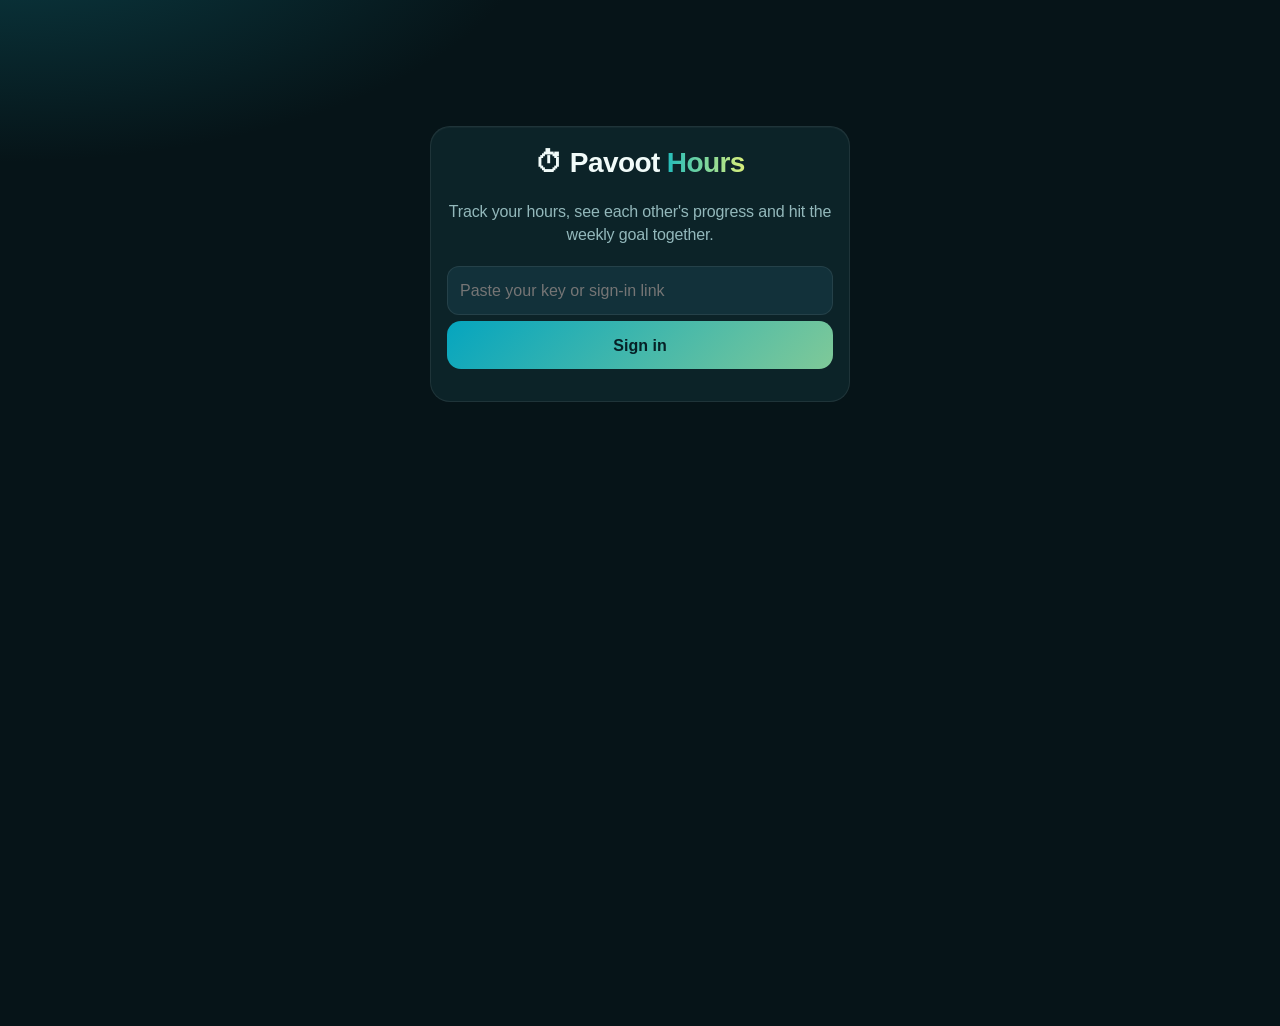
<file: hours/index.html>
<!doctype html><html lang='en'><head><meta charset='utf-8'><meta name='viewport' content='width=device-width,initial-scale=1,viewport-fit=cover'><meta name='robots' content='noindex,nofollow'><title>Pavoot Hours</title><link rel='manifest' href='manifest.json'><meta name='theme-color' content='#061418'><link rel='icon' href='icon-192.png'><link rel='apple-touch-icon' href='apple-touch-icon.png'><meta name='apple-mobile-web-app-capable' content='yes'><meta name='mobile-web-app-capable' content='yes'><meta name='apple-mobile-web-app-status-bar-style' content='black-translucent'><meta name='apple-mobile-web-app-title' content='Pavoot Hours'><link rel='stylesheet' href='app.css?v=19'></head><body>
<div id='login' hidden><div class='card login'><div class='logo'>⏱ Pavoot <b>Hours</b></div><p class='mut'>Track your hours, see each other's progress and hit the weekly goal together.</p><input id='kin' class='f' placeholder='Paste your key or sign-in link' autocomplete='off' autocapitalize='off'><button class='btn wide' data-act='login'>Sign in</button><p id='lerr' class='mut'></p></div></div>
<div id='app' hidden>
<header><div class='logo'>⏱ Pavoot <b>Hours</b></div><span class='sp'></span><span id='dot' class='dot' title='Sync status'></span><span id='me' class='me'></span><button class='ib' data-act='nav' data-v='set' aria-label='Settings'><svg viewBox='0 0 24 24' aria-hidden='true'><path d='M4 6h9M17 6h3M4 12h3M11 12h9M4 18h11M19 18h1'/><circle cx='15' cy='6' r='2'/><circle cx='9' cy='12' r='2'/><circle cx='17' cy='18' r='2'/></svg></button></header>
<div class='top'><div id='tbar' class='tbar'><button id='tkind' class='tk' data-act='kind' aria-label='Work'>💼<small>Work</small></button><input id='tnote' placeholder='What are you working on?' enterkeyhint='go' autocomplete='off'><span id='tclock'>0:00:00</span><button id='tbtn' data-act='toggle' aria-label='Start timer'>▶</button></div><div id='chips' class='chips'></div></div>
<main id='main'></main>
<button id='fab' class='fab' data-act='add' aria-label='Add time manually' title='Add time manually'>+</button>
<nav class='bn'><button data-act='nav' data-v='timer'><i><svg viewBox='0 0 24 24' aria-hidden='true'><circle cx='12' cy='13' r='8'/><path d='M12 9v4l2.5 2.5M9 2h6'/></svg></i>Timer</button><button data-act='nav' data-v='team'><i><svg viewBox='0 0 24 24' aria-hidden='true'><path d='M8 21h8M12 17v4M7 4h10v5a5 5 0 0 1-10 0z'/><path d='M17 5h3v2a3 3 0 0 1-3 3M7 5H4v2a3 3 0 0 0 3 3'/></svg></i>Team</button><button data-act='nav' data-v='stats'><i><svg viewBox='0 0 24 24' aria-hidden='true'><path d='M3 20h18M6 20v-6M11 20V8M16 20v-9M21 20V4'/></svg></i>Stats</button><button data-act='nav' data-v='cal'><i><svg viewBox='0 0 24 24' aria-hidden='true'><rect x='3' y='5' width='18' height='16' rx='3'/><path d='M3 10h18M8 3v4M16 3v4'/></svg></i>Calendar</button><button data-act='nav' data-v='off'><i><svg viewBox='0 0 24 24' aria-hidden='true'><circle cx='12' cy='12' r='4'/><path d='M12 2v2M12 20v2M4.9 4.9l1.4 1.4M17.7 17.7l1.4 1.4M2 12h2M20 12h2M4.9 19.1l1.4-1.4M17.7 6.3l1.4-1.4'/></svg></i>Days off</button></nav>
</div>
<div id='modal' hidden></div><div id='toast'></div>
<script src='app.js?v=19'></script></body></html>
</file>
<file: hours/app.css>
:root{--bg:#061418;--card:#0b2227;--card2:#11303a;--line:#1b3f47;--tx:#ecfbf8;--mut:#8cb5b8;--acc:#24bdbb;--ok:#7fc998}
*{box-sizing:border-box}[hidden]{display:none!important}
html,body{margin:0;color:var(--tx);font:15px/1.45 -apple-system,BlinkMacSystemFont,'Segoe UI',Roboto,Inter,sans-serif;-webkit-tap-highlight-color:transparent}
body{background:radial-gradient(1100px 480px at 10% -10%,#0b4b55 0,transparent 60%),radial-gradient(800px 380px at 110% 0,#2f4f1c 0,transparent 55%),var(--bg);background-attachment:fixed;min-height:100vh}
button,input,select{font:inherit;color:inherit}
header{display:flex;align-items:center;gap:10px;padding:calc(12px + env(safe-area-inset-top)) 16px 2px;max-width:820px;margin:0 auto}
.logo{font-weight:800;font-size:19px;letter-spacing:-.4px}.logo b{background:linear-gradient(90deg,#24bdbb,#d9ef7b);-webkit-background-clip:text;background-clip:text;color:transparent}
.sp{flex:1}
.dot{width:8px;height:8px;border-radius:50%;background:#3f6a70;transition:.3s}.dot.on{background:var(--ok);box-shadow:0 0 8px var(--ok)}.dot.busy{background:#facc15}
.me{display:flex;align-items:center}
.av{width:26px;height:26px;border-radius:50%;display:inline-grid;place-items:center;font-weight:800;font-size:13px;color:#062026;flex:none;vertical-align:middle}
.ib{background:none;border:0;font-size:20px;padding:4px 6px;cursor:pointer}
.top{position:sticky;top:0;z-index:5;padding:8px 12px 2px;max-width:820px;margin:0 auto;background:linear-gradient(var(--bg) 75%,transparent)}
.tbar{background:var(--card);border:1px solid var(--line);border-radius:22px;display:flex;align-items:center;gap:10px;padding:8px 8px 8px 16px;box-shadow:0 10px 30px #0008;transition:.25s}
.tbar.run{border-color:#d9ef7b88;box-shadow:0 10px 30px #d9ef7b22}
.tbar input{flex:1;min-width:0;background:none;border:0;font-size:16px;outline:none}.tbar input::placeholder{color:var(--mut)}
#tclock{font-variant-numeric:tabular-nums;font-weight:700;font-size:17px;color:var(--mut)}.tbar.run #tclock{color:var(--tx)}
#tbtn{width:54px;height:54px;border-radius:50%;border:0;font-size:20px;color:#062026;background:linear-gradient(135deg,#05a5bf,#7fc998);cursor:pointer;flex:none;box-shadow:0 6px 18px #24bdbb55;transition:transform .1s}
#tbtn:active{transform:scale(.92)}
.tbar.run #tbtn{background:linear-gradient(135deg,#7fc998,#d9ef7b);animation:pulse 2s infinite}
@keyframes pulse{0%,100%{box-shadow:0 6px 16px #d9ef7b44}50%{box-shadow:0 6px 28px #d9ef7baa}}
.chips{display:flex;gap:8px;overflow-x:auto;padding:10px 2px 6px;align-items:center;scrollbar-width:none}.chips::-webkit-scrollbar{display:none}
.chip{flex:none;display:flex;align-items:center;gap:8px;min-height:46px;background:var(--card2);border:1.5px solid var(--acc);border-radius:999px;padding:6px 18px 6px 6px;font-size:16px;font-weight:600;color:var(--tx);cursor:pointer;white-space:nowrap;max-width:260px;overflow:hidden}.chip span{overflow:hidden;text-overflow:ellipsis}.chip i{font-style:normal;flex:none;width:34px;height:34px;border-radius:50%;background:var(--acc);color:#061418;display:flex;align-items:center;justify-content:center;font-size:13px}.chip:active{transform:scale(.96)}.chl{flex:none;font-size:12px;color:var(--mut);text-transform:uppercase;letter-spacing:.06em;padding-right:2px}

main{padding:6px 12px calc(92px + env(safe-area-inset-bottom));max-width:820px;margin:0 auto}
.card{background:var(--card);border:1px solid var(--line);border-radius:18px;padding:14px;margin-bottom:12px}
h2{font-size:12px;text-transform:uppercase;letter-spacing:.9px;color:var(--mut);margin:0 0 10px;font-weight:700}
.mut{color:var(--mut)}small{color:var(--mut);font-weight:500}
.live{display:flex;align-items:center;gap:10px;cursor:pointer;padding:10px 12px;border-left:3px solid var(--c)}
.stats3{display:grid;grid-template-columns:repeat(3,1fr);gap:8px;margin-bottom:4px}
.stats3>div,.mini>div{background:var(--card);border:1px solid var(--line);border-radius:14px;padding:10px 6px;text-align:center}
.stats3 b{display:block;font-size:18px}.stats3 span,.mini span{font-size:11px;color:var(--mut)}
.prog{height:8px;background:#1b3f47;border-radius:99px;overflow:hidden;display:flex;margin:6px 0 12px}.prog i{display:block;height:100%;border-radius:99px;transition:width .5s}.prog.stack i{border-radius:0}
.seg{display:flex;background:var(--card);border:1px solid var(--line);border-radius:12px;padding:3px;gap:3px;margin-bottom:12px}
.seg button{flex:1;border:0;background:none;padding:7px 4px;border-radius:9px;font-size:13px;color:var(--mut);cursor:pointer}
.seg button.on{background:var(--card2);color:var(--tx);box-shadow:0 1px 4px #0006}
.day{display:flex;justify-content:space-between;font-size:13px;color:var(--mut);margin:14px 4px 6px;font-weight:600}
.row{display:flex;align-items:center;gap:10px;background:var(--card);border:1px solid var(--line);border-radius:14px;padding:10px 10px 10px 0;margin-bottom:6px;cursor:pointer;overflow:hidden}
.row .cb{width:4px;align-self:stretch;border-radius:0 4px 4px 0;flex:none}
.rt{flex:1;min-width:0}.rn{white-space:nowrap;overflow:hidden;text-overflow:ellipsis}.rs{font-size:12px;color:var(--mut)}
.rd{font-variant-numeric:tabular-nums;font-weight:600}
.pl{border:0;background:var(--card2);width:42px;height:42px;border-radius:50%;cursor:pointer;font-size:12px;color:var(--acc);flex:none}
.btn{border:0;background:linear-gradient(135deg,#05a5bf,#7fc998);color:#062026;border-radius:12px;padding:10px 16px;font-weight:600;cursor:pointer}
.btn.ghost{background:var(--card2);color:var(--tx);border:1px solid var(--line)}.btn.red{color:#fb7185}.btn.wide{width:100%;margin-top:6px}
.wkn{display:flex;align-items:center;justify-content:space-between;margin-bottom:10px;gap:8px}
.wkn b{font-size:15px;text-align:center}.wkn button{background:var(--card);border:1px solid var(--line);border-radius:10px;width:40px;height:34px;cursor:pointer;flex:none}.wkn button:disabled{opacity:.3}
.hero .big{font-size:30px;font-weight:800;letter-spacing:-.5px}.lead{font-size:14px}
.grid2{display:grid;grid-template-columns:1fr;gap:0 12px}@media(min-width:640px){.grid2{grid-template-columns:1fr 1fr}}
.ucard{border-top:3px solid var(--c)}
.uh{display:flex;gap:12px;align-items:center}
.un{font-weight:800;font-size:17px}.you{font-size:10px;background:var(--card2);padding:2px 6px;border-radius:6px;color:var(--mut);vertical-align:middle}
.uv{font-size:20px;font-weight:700}
.ust{font-size:12px;color:var(--mut);margin-top:2px}.ust.on{color:#7fc998}
.mini{display:grid;grid-template-columns:repeat(3,1fr);gap:6px;margin-top:12px}.mini>div{background:var(--card2)}.mini b{display:block}
.need{font-size:12px;color:var(--mut);margin-top:10px;text-align:center}
.chart svg{display:block;width:100%;height:auto}
.legend{display:flex;gap:14px;font-size:12px;color:var(--mut);margin-top:6px;flex-wrap:wrap}.legend i{display:inline-block;width:10px;height:10px;border-radius:3px;margin-right:5px;vertical-align:-1px}
.bdg{padding:10px 0;border-bottom:1px solid var(--line)}.bdg:last-child{border:0}
.bh{display:flex;align-items:center;gap:8px}.lv{margin-left:auto;font-size:12px;background:var(--card2);padding:3px 8px;border-radius:8px;white-space:nowrap}
.xp{font-size:11px;color:var(--mut);margin-top:-6px}
.tro{display:flex;gap:6px;flex-wrap:wrap;margin-top:10px}
.tr{background:var(--card2);border:1px solid var(--line);border-radius:12px;padding:6px 10px;font-size:11px;color:var(--mut);text-align:center;min-width:76px}.tr b{display:block;font-size:15px;color:var(--tx)}
.cal{display:grid;grid-template-columns:repeat(7,1fr);gap:4px}
.cal .wh{font-size:11px;color:var(--mut);text-align:center;padding:2px 0}
.cd{aspect-ratio:1/1.2;border:1px solid var(--line);border-radius:10px;padding:3px;display:flex;flex-direction:column;align-items:stretch;gap:2px;cursor:pointer;overflow:hidden;min-width:0}
.cd.out{opacity:.35}.cd.today{border-color:var(--acc);box-shadow:inset 0 0 0 1px var(--acc)}.cd.sel{outline:2px solid #fff}
.dn{font-size:11px;font-weight:700;text-align:left;padding-left:2px}
.pill{font-size:10px;font-weight:700;border-radius:5px;background:var(--c);color:#062026;padding:0 2px;text-align:center;line-height:15px;white-space:nowrap;overflow:hidden}
.pill.off{background:transparent;border:1px dashed var(--c);line-height:13px}
.frm{display:grid;gap:10px}
.frm label,.mc label{display:block;font-size:12px;color:var(--mut)}
input.f,select.f,.mc input{width:100%;background:var(--card2);border:1px solid var(--line);border-radius:10px;padding:10px;margin-top:4px;outline:none;color-scheme:dark;min-height:42px}
.two{display:grid;grid-template-columns:1fr 1fr;gap:8px}
.ol{display:flex;gap:10px;align-items:flex-start;padding:10px 0;border-bottom:1px solid var(--line)}.ol:last-child{border:0}
.ol .ic{font-size:20px}.ol .x{margin-left:auto;border:0;background:none;color:#fb7185;cursor:pointer;font-size:13px;flex:none}
.top5 .t{display:flex;justify-content:space-between;gap:8px;font-size:13px;margin-top:8px}.top5 .prog{margin:4px 0 0;height:6px}
pre{background:#04100f;border:1px solid var(--line);border-radius:10px;padding:10px;font-size:11px;overflow-x:auto;white-space:pre-wrap;word-break:break-all}
code{font-size:12px;background:#04100f;padding:1px 4px;border-radius:4px;word-break:break-all}
nav.bn{position:fixed;bottom:0;left:0;right:0;background:#061418e8;backdrop-filter:blur(14px);-webkit-backdrop-filter:blur(14px);border-top:1px solid var(--line);display:flex;justify-content:center;padding:6px 4px calc(6px + env(safe-area-inset-bottom));z-index:9}
nav.bn button{flex:1;max-width:130px;background:none;border:0;color:var(--mut);font-size:11px;display:flex;flex-direction:column;align-items:center;gap:1px;padding:4px;cursor:pointer}
nav.bn i{font-style:normal;font-size:20px;filter:grayscale(1);opacity:.6}
nav.bn button.on{color:var(--tx)}nav.bn button.on i{filter:none;opacity:1}
#modal{position:fixed;inset:0;background:#000a;z-index:20;display:flex;align-items:flex-end;justify-content:center}
.mc{background:var(--card);border:1px solid var(--line);border-radius:22px 22px 0 0;padding:18px 16px calc(18px + env(safe-area-inset-bottom));width:100%;max-width:520px;display:grid;gap:10px}
@media(min-width:640px){#modal{align-items:center}.mc{border-radius:22px}}
.mc h3{margin:0}.mbtns{display:flex;gap:8px;align-items:center}
#toast{position:fixed;left:50%;bottom:calc(84px + env(safe-area-inset-bottom));transform:translateX(-50%);background:#14414a;padding:10px 16px;border-radius:12px;font-size:14px;z-index:30;opacity:0;transition:.3s;pointer-events:none;max-width:90vw;box-shadow:0 6px 20px #0008}
#toast.on{opacity:1}
.login{max-width:420px;margin:14vh auto 0;text-align:center;padding:24px}.login .logo{font-size:28px;margin-bottom:6px}
.empty{text-align:center;color:var(--mut);padding:30px 10px}
.kv{display:flex;justify-content:space-between;align-items:center;gap:8px;padding:8px 0;border-bottom:1px solid var(--line);font-size:14px}.kv:last-child{border:0}
a{color:#7fc998}
#dayv{scroll-margin-top:140px}
.dvh{display:flex;gap:6px;margin:0 0 8px 44px}
.dvc{flex:1;min-width:0;text-align:center;font-size:13px;background:var(--card2);border-radius:12px;padding:6px 4px}
.dvc .av{width:22px;height:22px;font-size:11px}
.dvoff{margin-top:4px;font-size:11px;border:1px dashed var(--c);border-radius:8px;padding:3px 6px}
.dvs{max-height:62vh;overflow-y:auto;position:relative;border-top:1px solid var(--line);-webkit-overflow-scrolling:touch;overscroll-behavior:contain}
.dvb{position:relative;margin-left:44px}
.dvl{position:absolute;left:-44px;right:0;border-top:1px solid #1b3a41}
.dvl span{position:absolute;left:0;top:-7px;width:38px;text-align:right;font-size:10px;color:var(--mut);font-variant-numeric:tabular-nums}
.dvl:first-child span{top:1px}
.dvcols{position:absolute;inset:0;display:flex;gap:6px}
.dvcol{flex:1;position:relative;min-width:0}
.dvoffcol{position:absolute;inset:0;background:repeating-linear-gradient(45deg,transparent 0 8px,#ffffff08 8px 16px);border:1px dashed var(--c);border-radius:8px;opacity:.6}
.blk{position:absolute;background:var(--c);color:#062026;border-radius:7px;padding:3px 6px;font-size:11px;line-height:1.25;overflow:hidden;cursor:pointer;box-shadow:0 2px 6px #0006,inset 3px 0 0 #00000033;z-index:1;box-sizing:border-box}
.blk b{display:block;white-space:nowrap;overflow:hidden;text-overflow:ellipsis;font-weight:700}
.blk span{display:block;font-size:10px;opacity:.9;white-space:nowrap;overflow:hidden;text-overflow:ellipsis}
.blk.sm{padding:1px 5px}.blk.sm span{display:none}
.blk.run{background-image:repeating-linear-gradient(45deg,#ffffff00 0 7px,#ffffff26 7px 14px)}
.blk:not([data-act]){cursor:default}
.nowl{position:absolute;left:0;right:0;height:2px;background:#d9ef7b;z-index:3;pointer-events:none}
.nowl:before{content:'';position:absolute;left:-5px;top:-4px;width:10px;height:10px;border-radius:50%;background:#d9ef7b}

/* Redesign 2026-11-19: Apple HIG + Material 3 patterns (44-48px targets, 8pt grid, tonal surfaces, pill nav, bottom sheets) */
:root{--s1:#0c2328;--s2:#12313a;--s3:#19414b;--line:#ffffff14;--tx:#f1fbf9;--mut:#93b8bb;--r:20px}
html,body{font:16px/1.45 -apple-system,BlinkMacSystemFont,'SF Pro Text','Segoe UI',Roboto,Inter,sans-serif;letter-spacing:-.01em;-webkit-font-smoothing:antialiased}
body{background:radial-gradient(900px 420px at 0% -10%,#0b3e46 0,transparent 60%),var(--bg);background-attachment:fixed}
header{padding:calc(14px + env(safe-area-inset-top)) 20px 4px}
.logo{font-size:22px;font-weight:800;letter-spacing:-.6px}
.ib{width:44px;height:44px;display:grid;place-items:center;border-radius:12px;padding:0}
.ib svg{width:24px;height:24px;stroke:var(--mut);fill:none;stroke-width:1.9;stroke-linecap:round;stroke-linejoin:round}
.top{padding:8px 16px 4px}
.tbar{background:var(--s1);border:1px solid var(--line);border-radius:28px;padding:10px 10px 10px 20px;min-height:78px;box-shadow:0 12px 32px #0009}
.tbar.run{border-color:#d9ef7b55;background:linear-gradient(135deg,#123432,#0c2328)}
.tbar input{font-size:17px;font-weight:500}
#tclock{font-size:22px;font-weight:700;letter-spacing:-.02em}
#tbtn{width:60px;height:60px;font-size:22px;box-shadow:0 8px 20px #24bdbb40}
.chips{padding:12px 2px 6px}
.chip{min-height:44px;border:1px solid var(--line);background:var(--s2);font-size:15px;font-weight:600;padding:5px 16px 5px 5px}
.chip i{background:#24bdbb26;color:var(--acc);width:34px;height:34px}
.chl{font-weight:700}
main{padding:8px 16px calc(108px + env(safe-area-inset-bottom))}
.card{background:var(--s1);border:1px solid var(--line);border-radius:var(--r);padding:16px;margin-bottom:14px;box-shadow:inset 0 1px 0 #ffffff08}
h2{font-size:13px;letter-spacing:.06em;margin:0 0 12px;font-weight:700}
.live{padding:14px 16px;border-left:4px solid var(--c)}
.stats3{gap:10px;margin-bottom:8px}
.stats3>div{background:var(--s1);border:1px solid var(--line);border-radius:18px;padding:14px 8px}
.stats3 b{font-size:21px;letter-spacing:-.02em}.stats3 span{font-size:12px}
.prog{height:10px;background:#ffffff10}
.seg{background:#ffffff0d;border:0;border-radius:12px;padding:3px}
.seg button{min-height:38px;font-size:14px;font-weight:600;border-radius:10px}
.seg button.on{background:var(--s3);color:var(--tx);box-shadow:0 2px 8px #0007}
.day{font-size:15px;margin:20px 4px 8px;color:var(--tx);font-weight:700}.day span:last-child{color:var(--mut);font-variant-numeric:tabular-nums;font-weight:600}
.row{background:var(--s1);border:1px solid var(--line);border-radius:16px;min-height:64px;padding:12px 12px 12px 0;margin-bottom:8px}
.row:active{background:var(--s2)}
.rn{font-weight:600}.rs{font-size:13px;margin-top:1px}
.pl{width:44px;height:44px;background:#24bdbb1f;font-size:13px}
.btn{min-height:48px;border-radius:14px;font-size:16px;padding:12px 18px}
.btn.ghost{background:var(--s2);border:1px solid var(--line)}
.btn:active,.row:active,.cd:active{transform:scale(.98)}
.wkn b{font-size:16px}.wkn button{width:44px;height:44px;border-radius:12px;background:var(--s1);border:1px solid var(--line);font-size:20px}
.hero .big{font-size:36px;letter-spacing:-.04em}
.ucard{border-top:1px solid var(--line);position:relative;overflow:hidden}
.ucard:before{content:'';position:absolute;left:0;right:0;top:0;height:3px;background:var(--c)}
.un{font-size:18px}.uv{font-size:22px;letter-spacing:-.02em}
.mini>div{background:var(--s2);border:0;border-radius:14px;padding:10px 6px}
.tr{background:var(--s2);border:0;border-radius:14px;padding:8px 10px}
.lv{background:var(--s2);border-radius:10px}
.cal{gap:6px}.cd{border:1px solid var(--line);border-radius:12px;background:#ffffff05}.cd.today{border-color:var(--acc)}
input.f,select.f,.mc input{background:var(--s2);border:1px solid var(--line);border-radius:12px;padding:12px;min-height:48px;font-size:16px}
input.f:focus,.mc input:focus{border-color:var(--acc);box-shadow:0 0 0 3px #24bdbb33}
nav.bn{background:#08191ded;backdrop-filter:saturate(1.6) blur(20px);-webkit-backdrop-filter:saturate(1.6) blur(20px);border-top:1px solid var(--line);padding:8px 8px calc(8px + env(safe-area-inset-bottom))}
nav.bn button{font-size:11px;font-weight:600;gap:4px;min-height:52px;padding:2px}
nav.bn i{display:grid;place-items:center;width:56px;height:30px;border-radius:999px;filter:none;opacity:1;transition:background .2s}
nav.bn i svg{width:22px;height:22px;stroke:currentColor;fill:none;stroke-width:1.9;stroke-linecap:round;stroke-linejoin:round}
nav.bn button.on{color:var(--tx)}nav.bn button.on i{background:#24bdbb2e;color:var(--acc);filter:none}
#modal{background:#000b;backdrop-filter:blur(4px);-webkit-backdrop-filter:blur(4px)}
.mc{background:var(--s1);border-radius:28px 28px 0 0;padding:10px 20px calc(20px + env(safe-area-inset-bottom));gap:12px}
.mc:before{content:'';justify-self:center;width:36px;height:5px;border-radius:3px;background:#ffffff30;margin-bottom:4px}
@media(min-width:640px){.mc{border-radius:28px}}
#toast{border-radius:14px;background:#183f47;font-weight:600}
.empty{padding:40px 16px;font-size:15px;line-height:1.6}
button:focus-visible,input:focus-visible,select:focus-visible{outline:2px solid var(--acc);outline-offset:2px}
@media (prefers-reduced-motion:reduce){*{animation:none!important;transition:none!important}}
/* v6 timer bar fits narrow phones */.tbar{gap:8px;padding:8px 8px 8px 16px}.tbar input{font-size:16px;text-overflow:ellipsis;white-space:nowrap;overflow:hidden}#tclock{font-size:18px;flex:none}#tbtn{width:54px;height:54px}@media(min-width:640px){.tbar{gap:10px;padding:10px 10px 10px 20px}.tbar input{font-size:17px}#tclock{font-size:22px}#tbtn{width:60px;height:60px}}
/* not work (v8) */
.tk{flex:none;display:flex;flex-direction:column;align-items:center;justify-content:center;gap:1px;width:56px;height:52px;margin-left:-10px;border-radius:18px;border:1px solid var(--line);background:var(--s2);font-size:19px;line-height:1;color:var(--tx);cursor:pointer;padding:0}
.tk small{font-size:9px;font-weight:700;color:var(--mut);text-transform:uppercase;letter-spacing:.03em;white-space:nowrap}
.tbar.nw .tk{border-color:#f4b67888;background:#f4b67822}
.tbar.nw .tk small{color:#f4b678}
.tbar.nw.run{border-color:#f4b67877;background:linear-gradient(135deg,#33281a,#211b14);box-shadow:0 12px 32px #f4b67822}
.tbar.nw.run #tbtn{background:linear-gradient(135deg,#f4b678,#f7d9a8)}
.chips{display:block;overflow:visible;padding:8px 2px 2px}
.chrow{display:flex;gap:8px;overflow-x:auto;align-items:center;scrollbar-width:none;padding:4px 0}
.chrow::-webkit-scrollbar{display:none}
.chl{min-width:62px}
.chl.nwl{color:#f4b678}
.chip.nwc{border-color:#f4b67855}
.chip.nwc i{background:#f4b67826;color:#f4b678;font-size:17px}
.chip.back{border-color:#24bdbb}
.tag{display:inline-block;font-size:11px;font-weight:700;color:#f4b678;background:#f4b6781f;border-radius:6px;padding:1px 6px;margin-right:2px;vertical-align:1px}
.nwt{color:#f4b678;font-size:11px;font-weight:600}
.nwsum{display:flex;justify-content:space-between;gap:8px;margin-top:12px;padding:10px 14px;border-radius:14px;background:#f4b67814;border:1px solid #f4b67833;color:#f4b678;font-size:14px}
.nwsum b{color:var(--tx)}
.nwn{font-size:11px;color:var(--mut);margin:4px 2px 8px}
.mc label.ck{display:flex;align-items:center;gap:10px;font-size:14px;color:var(--tx);margin:2px 0 12px;cursor:pointer}
.mc label.ck input{width:22px;height:22px;min-height:0;margin:0;flex:none;accent-color:#f4b678}
.blk.nw{color:#2a1d0c;background-image:repeating-linear-gradient(135deg,#ffffff00 0 6px,#ffffff40 6px 12px)}
.nwcard h2{color:#f4b678}

.saldo{display:flex;flex-wrap:wrap;align-items:baseline;justify-content:center;gap:4px 8px;margin-top:10px;padding:8px 10px;border-radius:12px;background:rgba(255,255,255,.04);font-size:13px}.saldo b{font-size:16px}.saldo small{flex-basis:100%;text-align:center;font-size:11px;color:var(--mut)}

/* v19 + button: add a time entry manually (any date) */.fab{position:fixed;right:max(16px,calc(50vw - 394px));bottom:calc(80px + env(safe-area-inset-bottom));width:56px;height:56px;border-radius:18px;border:0;font-size:32px;font-weight:400;line-height:1;color:#062026;background:linear-gradient(135deg,#05a5bf,#7fc998);box-shadow:0 8px 22px #0009,0 4px 14px #24bdbb55;z-index:10;cursor:pointer;display:grid;place-items:center;padding:0}.fab:active{transform:scale(.92)}
</file>
